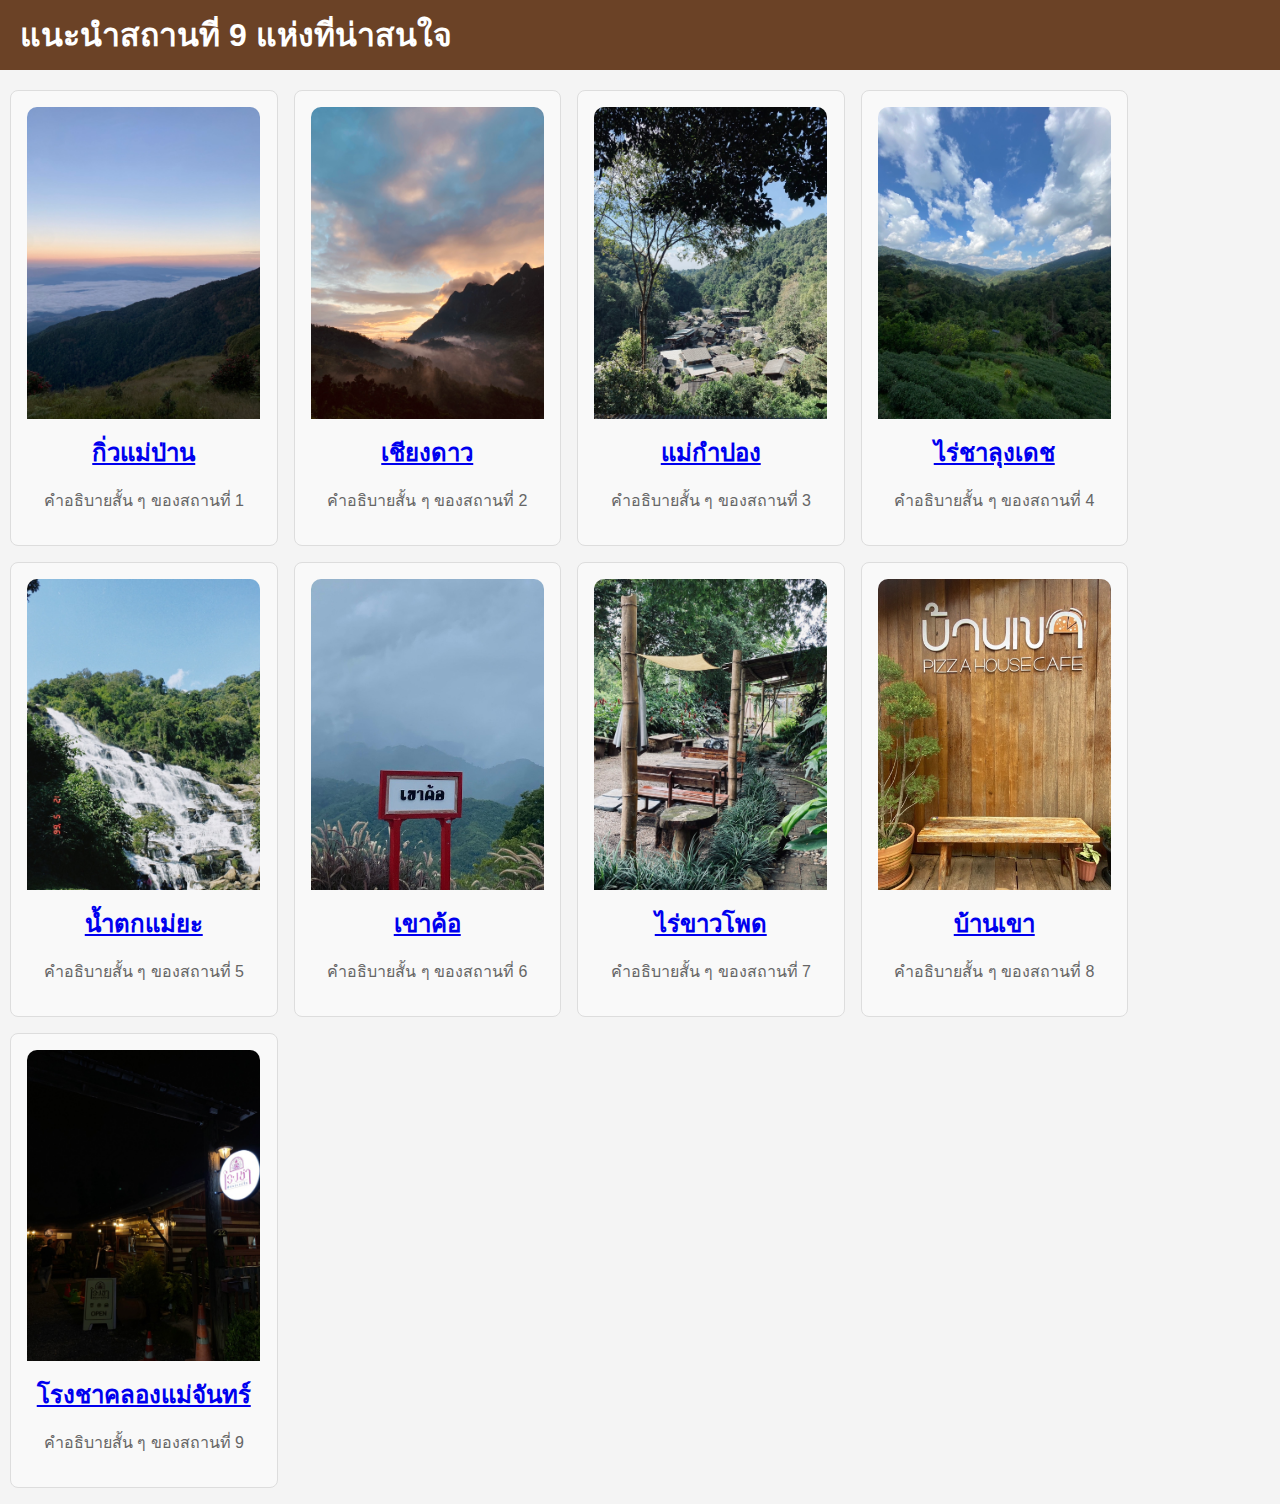
<file: index.html>
<!DOCTYPE html>
<html lang="th">
<head>
    <meta charset="UTF-8">
    <meta name="viewport" content="width=device-width, initial-scale=1.0">
    <title>แนะนำสถานที่</title>
    <link rel="stylesheet" href="styles.css">
</head>
<body>
    <header>
        <h1>แนะนำสถานที่ 9 แห่งที่น่าสนใจ</h1>
    </header>
    <section class="places">
        <div class="place">
            <img src="กิ่วแม่ป่าน.jpg" alt="กิ่วแม่ป่าน">
            <h2><a href="กิ่วแม่ป่าน.html">กิ่วแม่ป่าน</a></h2>
            <p>คำอธิบายสั้น ๆ ของสถานที่ 1</p>
        </div>
        <div class="place">
            <img src="เชียงดาว.jpg" alt="เชียงดาว">
            <h2><a href="เชียงดาว.html">เชียงดาว</a></h2>
            <p>คำอธิบายสั้น ๆ ของสถานที่ 2</p>
        </div>
        <div class="place">
            <img src="แม่กำปอง.jpg" alt="แม่กำปอง">
            <h2><a href="แม่กำปอง.html">แม่กำปอง</a></h2>
            <p>คำอธิบายสั้น ๆ ของสถานที่ 3</p>
        </div>
        <div class="place">
            <img src="ไร่ชาลุงเดช.jpg" alt="ไร่ชาลุงเดช">
            <h2><a href="ไร่ชาลุงเดช.html">ไร่ชาลุงเดช</a></h2>
            <p>คำอธิบายสั้น ๆ ของสถานที่ 4</p>
        </div>
        <div class="place">
            <img src="น้ำตกแม่ยะ.jpg" alt="น้ำตกแม่ยะ">
            <h2><a href="น้ำตกแม่ยะ.html">น้ำตกแม่ยะ</a></h2>
            <p>คำอธิบายสั้น ๆ ของสถานที่ 5</p>
        </div>
        <div class="place">
            <img src="เขาค้อ.jpg" alt="เขาค้อ">
            <h2><a href="เขาค้อ.html">เขาค้อ</a></h2>
            <p>คำอธิบายสั้น ๆ ของสถานที่ 6</p>
        </div>
        <div class="place">
            <img src="ไร่ขาวโพด.jpg" alt="ไร่ขาวโพด">
            <h2><a href="ไร่ข้าวโพด.html">ไร่ขาวโพด</a></h2>
            <p>คำอธิบายสั้น ๆ ของสถานที่ 7</p>
        </div>
        <div class="place">
            <img src="บ้านเขา.jpg" alt="บ้านเขาคาเฟ่">
            <h2><a href="บ้านเขา.html">บ้านเขา</a></h2>
            <p>คำอธิบายสั้น ๆ ของสถานที่ 8</p>
        </div>
        <div class="place">
            <img src="โรงชาคลองแม่จันทร์.jpg" alt="โรงชาคลองแม่จันทร์">
            <h2><a href="โรงชา.html">โรงชาคลองแม่จันทร์</a></h2>
            <p>คำอธิบายสั้น ๆ ของสถานที่ 9</p>
        </div>
    </section>
</body>
</html>
</file>
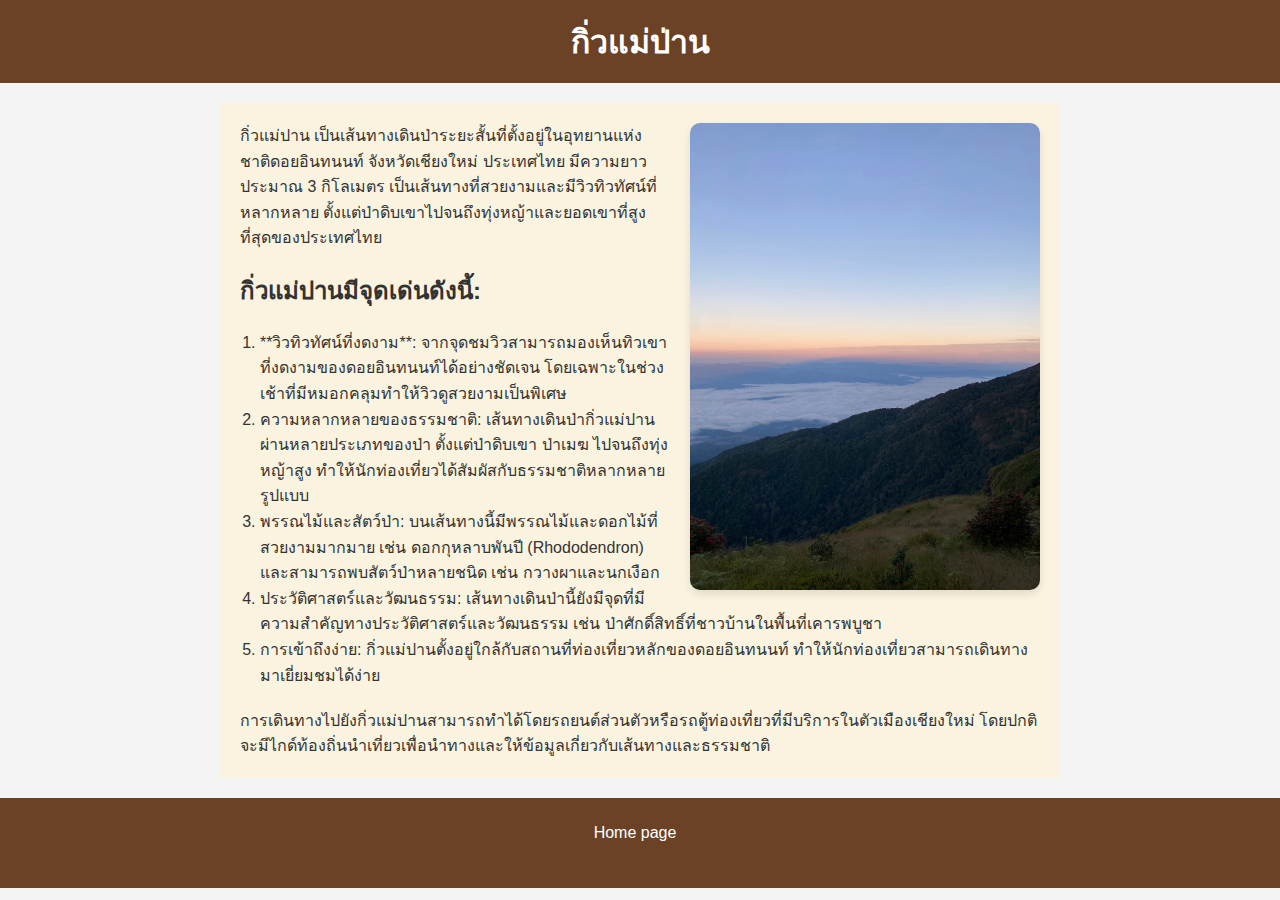
<file: กิ่วแม่ป่าน.html>
<!DOCTYPE html>
<html lang="en">
<head>
    <meta charset="UTF-8">
    <meta name="viewport" content="width=device-width, initial-scale=1.0">
    <title>สถานที่ท่องเที่ยว - สถานที่ท่องเที่ยวใกล้บ้าน</title>
    <style>
        body {
             font-family: 'Arial', sans-serif;
             margin: 0;
             padding: 0;
             background-color: #f4f4f4;
             color: #333;
         }
 
         header {
             background-color: #6B4226; /* สีน้ำตาลเข้ม */
             color: white;
             padding: 1em 0;
             text-align: center;
             margin-bottom: 20px;
         }
 
         header h1 {
             margin: 0;
             font-size: 2em;
         }
 
         .main-content {
             padding: 20px;
             background-color: #FAF3E0; /* สีครีม */
             margin: 0 auto;
             max-width: 800px;
             overflow: hidden; /* ป้องกันการล้นของ float */
         }
 
         .main-content .feature-image {
             float: right;
             margin-left: 20px;
             width: 350px;
             border-radius: 10px;
             box-shadow: 0 4px 8px rgba(0, 0, 0, 0.1);
         }
 
         .main-content p, .main-content ol {
             margin: 0 0 20px;
             line-height: 1.6;
         }
 
         .main-content ol {
             padding-left: 20px;
         }
 
         footer {
             background-color: #6B4226; /* สีน้ำตาลเข้ม */
             color: white;
             text-align: center;
             padding: 10px 0;
             margin-top: 20px;
         }
 
         footer nav ul {
             list-style: none;
             padding: 0;
             margin: 0;
         }
 
         footer nav ul li {
             display: inline;
             margin-right: 10px;
         }
 
         footer nav ul li a {
             color: white;
             text-decoration: none;
         }
 
         footer nav ul li a:hover {
             text-decoration: underline;
         }
     </style>
</head>
<body>
    <header>
        <h1>กิ่วแม่ป่าน</h1>
    </header>

    <section class="main-content">
        <img src="กิ่วแม่ป่าน.jpg" width="350" alt="ภาพสถานที่ท่องเที่ยว" class="feature-image">
        <p>กิ่วแม่ปาน เป็นเส้นทางเดินป่าระยะสั้นที่ตั้งอยู่ในอุทยานแห่งชาติดอยอินทนนท์ จังหวัดเชียงใหม่ ประเทศไทย มีความยาวประมาณ 3 กิโลเมตร เป็นเส้นทางที่สวยงามและมีวิวทิวทัศน์ที่หลากหลาย ตั้งแต่ป่าดิบเขาไปจนถึงทุ่งหญ้าและยอดเขาที่สูงที่สุดของประเทศไทย
        </p>
           <h2>กิ่วแม่ปานมีจุดเด่นดังนี้:</h2> 
        <ol>
            <li>**วิวทิวทัศน์ที่งดงาม**: จากจุดชมวิวสามารถมองเห็นทิวเขาที่งดงามของดอยอินทนนท์ได้อย่างชัดเจน โดยเฉพาะในช่วงเช้าที่มีหมอกคลุมทำให้วิวดูสวยงามเป็นพิเศษ</li>
            <li>ความหลากหลายของธรรมชาติ: เส้นทางเดินป่ากิ่วแม่ปานผ่านหลายประเภทของป่า ตั้งแต่ป่าดิบเขา ป่าเมฆ ไปจนถึงทุ่งหญ้าสูง ทำให้นักท่องเที่ยวได้สัมผัสกับธรรมชาติหลากหลายรูปแบบ</li>
            <li>พรรณไม้และสัตว์ป่า: บนเส้นทางนี้มีพรรณไม้และดอกไม้ที่สวยงามมากมาย เช่น ดอกกุหลาบพันปี (Rhododendron) และสามารถพบสัตว์ป่าหลายชนิด เช่น กวางผาและนกเงือก</li>
            <li>ประวัติศาสตร์และวัฒนธรรม: เส้นทางเดินป่านี้ยังมีจุดที่มีความสำคัญทางประวัติศาสตร์และวัฒนธรรม เช่น ป่าศักดิ์สิทธิ์ที่ชาวบ้านในพื้นที่เคารพบูชา</li>
            <li>การเข้าถึงง่าย: กิ่วแม่ปานตั้งอยู่ใกล้กับสถานที่ท่องเที่ยวหลักของดอยอินทนนท์ ทำให้นักท่องเที่ยวสามารถเดินทางมาเยี่ยมชมได้ง่าย</li>
        </ol>     
            การเดินทางไปยังกิ่วแม่ปานสามารถทำได้โดยรถยนต์ส่วนตัวหรือรถตู้ท่องเที่ยวที่มีบริการในตัวเมืองเชียงใหม่ โดยปกติจะมีไกด์ท้องถิ่นนำเที่ยวเพื่อนำทางและให้ข้อมูลเกี่ยวกับเส้นทางและธรรมชาติ
    </section>
    <footer>
    <header>
        <nav>
            <ul>
                <li><a href="index.html">Home page</a></li>
            </ul>
        </nav>
    </header>
</footer>
</body>
</html>
</file>
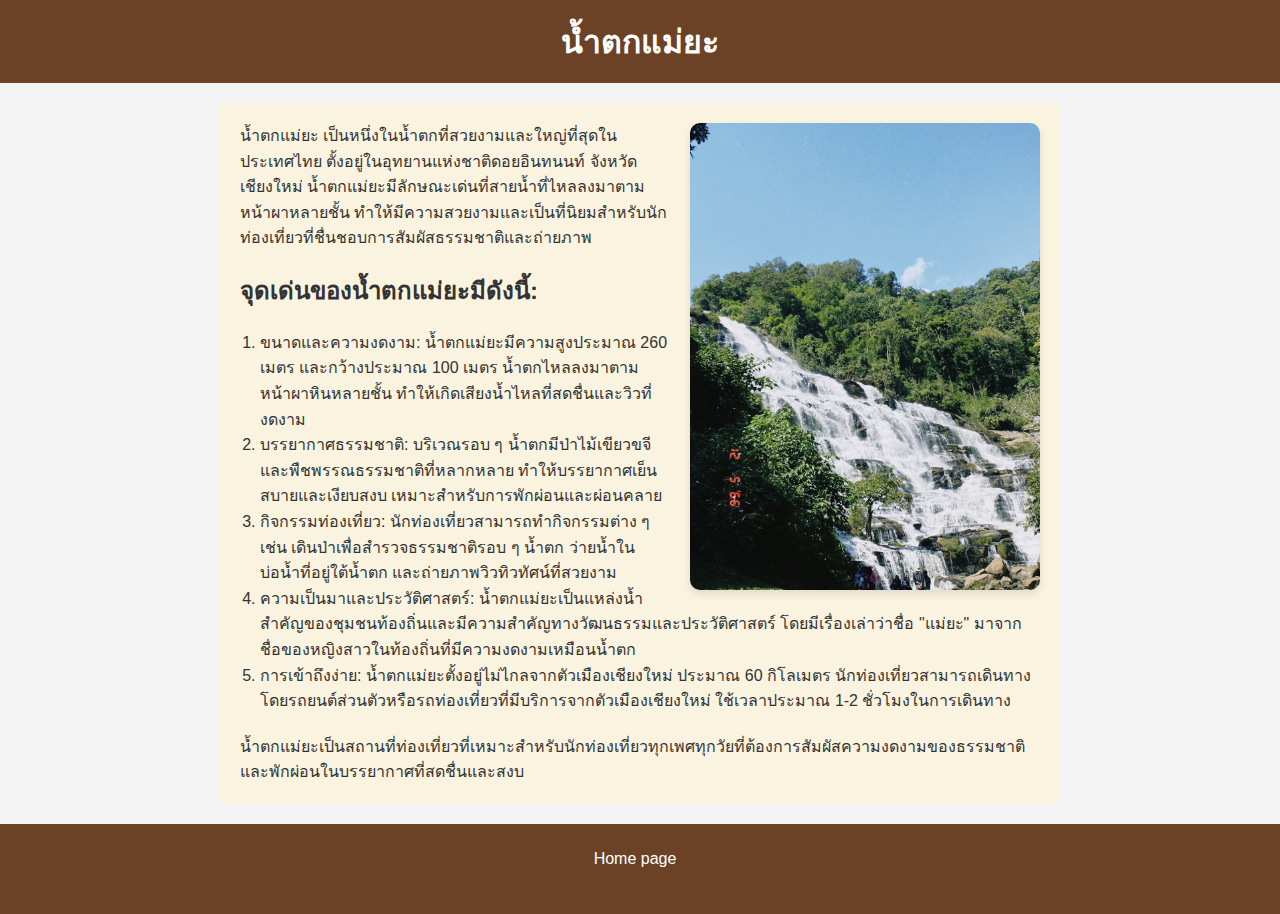
<file: น้ำตกแม่ยะ.html>
<!DOCTYPE html>
<html lang="en">
<head>
    <meta charset="UTF-8">
    <meta name="viewport" content="width=device-width, initial-scale=1.0">
    <title>สถานที่ท่องเที่ยว - สถานที่ท่องเที่ยวใกล้บ้าน</title>
    <style>
        body {
             font-family: 'Arial', sans-serif;
             margin: 0;
             padding: 0;
             background-color: #f4f4f4;
             color: #333;
         }
 
         header {
             background-color: #6B4226; /* สีน้ำตาลเข้ม */
             color: white;
             padding: 1em 0;
             text-align: center;
             margin-bottom: 20px;
         }
 
         header h1 {
             margin: 0;
             font-size: 2em;
         }
 
         .main-content {
             padding: 20px;
             background-color: #FAF3E0; /* สีครีม */
             margin: 0 auto;
             max-width: 800px;
             overflow: hidden; /* ป้องกันการล้นของ float */
         }
 
         .main-content .feature-image {
             float: right;
             margin-left: 20px;
             width: 350px;
             border-radius: 10px;
             box-shadow: 0 4px 8px rgba(0, 0, 0, 0.1);
         }
 
         .main-content p, .main-content ol {
             margin: 0 0 20px;
             line-height: 1.6;
         }
 
         .main-content ol {
             padding-left: 20px;
         }
 
         footer {
             background-color: #6B4226; /* สีน้ำตาลเข้ม */
             color: white;
             text-align: center;
             padding: 10px 0;
             margin-top: 20px;
         }
 
         footer nav ul {
             list-style: none;
             padding: 0;
             margin: 0;
         }
 
         footer nav ul li {
             display: inline;
             margin-right: 10px;
         }
 
         footer nav ul li a {
             color: white;
             text-decoration: none;
         }
 
         footer nav ul li a:hover {
             text-decoration: underline;
         }
     </style>
</head>
<body>
    <header>
        <h1>น้ำตกแม่ยะ</h1>
    </header>

    <section class="main-content">
        <img src="น้ำตกแม่ยะ.jpg" width="350" alt="ภาพสถานที่ท่องเที่ยว" class="feature-image">
        <p>น้ำตกแม่ยะ เป็นหนึ่งในน้ำตกที่สวยงามและใหญ่ที่สุดในประเทศไทย ตั้งอยู่ในอุทยานแห่งชาติดอยอินทนนท์ จังหวัดเชียงใหม่ น้ำตกแม่ยะมีลักษณะเด่นที่สายน้ำที่ไหลลงมาตามหน้าผาหลายชั้น ทำให้มีความสวยงามและเป็นที่นิยมสำหรับนักท่องเที่ยวที่ชื่นชอบการสัมผัสธรรมชาติและถ่ายภาพ</p>

        <h2>จุดเด่นของน้ำตกแม่ยะมีดังนี้:</h2>
            <ol>
                <li>ขนาดและความงดงาม: น้ำตกแม่ยะมีความสูงประมาณ 260 เมตร และกว้างประมาณ 100 เมตร น้ำตกไหลลงมาตามหน้าผาหินหลายชั้น ทำให้เกิดเสียงน้ำไหลที่สดชื่นและวิวที่งดงาม</li>
                <li>บรรยากาศธรรมชาติ: บริเวณรอบ ๆ น้ำตกมีป่าไม้เขียวขจีและพืชพรรณธรรมชาติที่หลากหลาย ทำให้บรรยากาศเย็นสบายและเงียบสงบ เหมาะสำหรับการพักผ่อนและผ่อนคลาย</li>
                <li>กิจกรรมท่องเที่ยว: นักท่องเที่ยวสามารถทำกิจกรรมต่าง ๆ เช่น เดินป่าเพื่อสำรวจธรรมชาติรอบ ๆ น้ำตก ว่ายน้ำในบ่อน้ำที่อยู่ใต้น้ำตก และถ่ายภาพวิวทิวทัศน์ที่สวยงาม</li>
                <li>ความเป็นมาและประวัติศาสตร์: น้ำตกแม่ยะเป็นแหล่งน้ำสำคัญของชุมชนท้องถิ่นและมีความสำคัญทางวัฒนธรรมและประวัติศาสตร์ โดยมีเรื่องเล่าว่าชื่อ "แม่ยะ" มาจากชื่อของหญิงสาวในท้องถิ่นที่มีความงดงามเหมือนน้ำตก</li>
                <li>การเข้าถึงง่าย: น้ำตกแม่ยะตั้งอยู่ไม่ไกลจากตัวเมืองเชียงใหม่ ประมาณ 60 กิโลเมตร นักท่องเที่ยวสามารถเดินทางโดยรถยนต์ส่วนตัวหรือรถท่องเที่ยวที่มีบริการจากตัวเมืองเชียงใหม่ ใช้เวลาประมาณ 1-2 ชั่วโมงในการเดินทาง</li>
            </ol>
            น้ำตกแม่ยะเป็นสถานที่ท่องเที่ยวที่เหมาะสำหรับนักท่องเที่ยวทุกเพศทุกวัยที่ต้องการสัมผัสความงดงามของธรรมชาติและพักผ่อนในบรรยากาศที่สดชื่นและสงบ
    </section>
    <footer>
    <header>
        <nav>
            <ul>
                <li><a href="index.html">Home page</a></li>
            </ul>
        </nav>
    </header>
</footer>
</body>
</html>
</file>
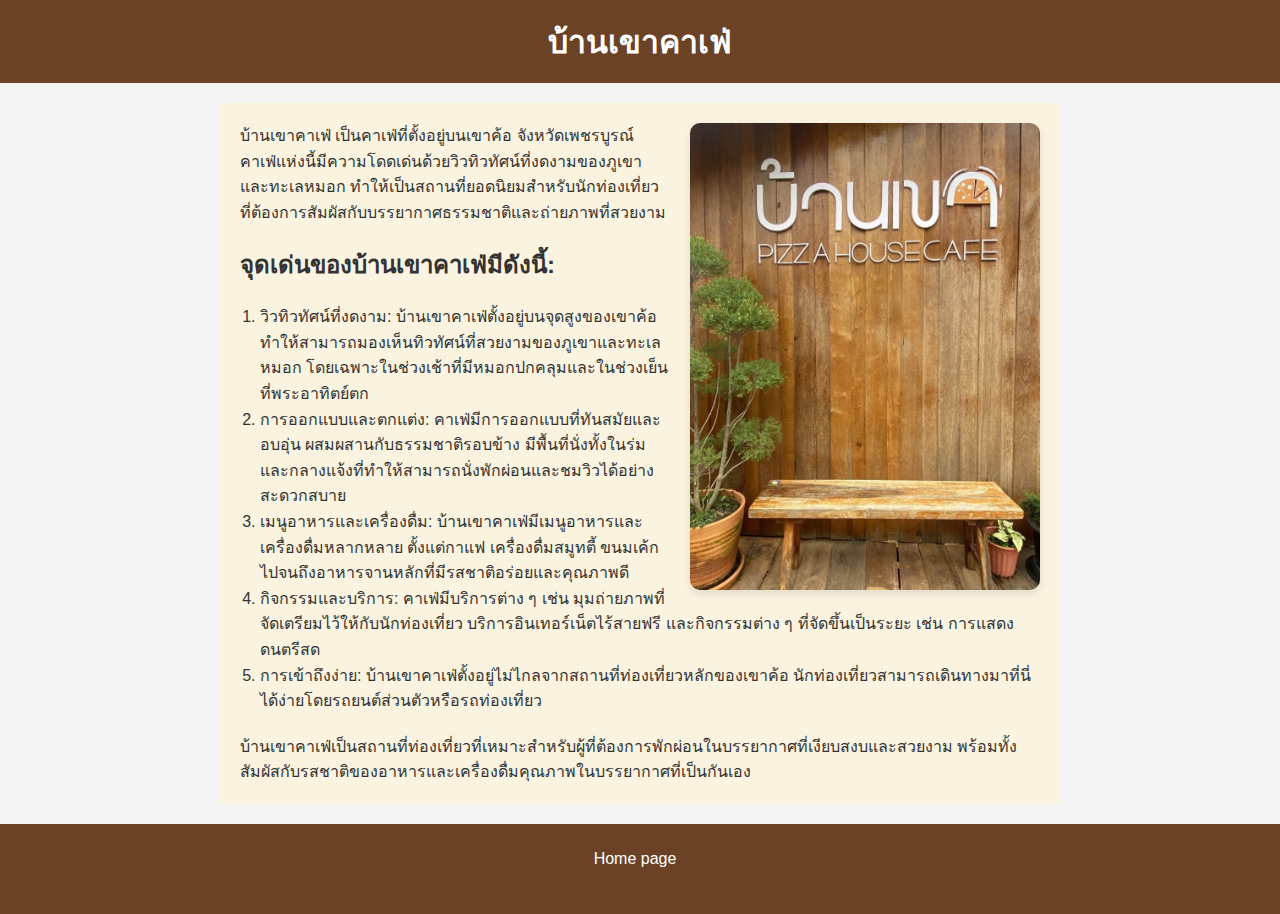
<file: บ้านเขา.html>
<!DOCTYPE html>
<html lang="en">
<head>
    <meta charset="UTF-8">
    <meta name="viewport" content="width=device-width, initial-scale=1.0">
    <title>สถานที่ท่องเที่ยว - สถานที่ท่องเที่ยวใกล้บ้าน</title>
    <style>
        body {
             font-family: 'Arial', sans-serif;
             margin: 0;
             padding: 0;
             background-color: #f4f4f4;
             color: #333;
         }
 
         header {
             background-color: #6B4226; /* สีน้ำตาลเข้ม */
             color: white;
             padding: 1em 0;
             text-align: center;
             margin-bottom: 20px;
         }
 
         header h1 {
             margin: 0;
             font-size: 2em;
         }
 
         .main-content {
             padding: 20px;
             background-color: #FAF3E0; /* สีครีม */
             margin: 0 auto;
             max-width: 800px;
             overflow: hidden; /* ป้องกันการล้นของ float */
         }
 
         .main-content .feature-image {
             float: right;
             margin-left: 20px;
             width: 350px;
             border-radius: 10px;
             box-shadow: 0 4px 8px rgba(0, 0, 0, 0.1);
         }
 
         .main-content p, .main-content ol {
             margin: 0 0 20px;
             line-height: 1.6;
         }
 
         .main-content ol {
             padding-left: 20px;
         }
 
         footer {
             background-color: #6B4226; /* สีน้ำตาลเข้ม */
             color: white;
             text-align: center;
             padding: 10px 0;
             margin-top: 20px;
         }
 
         footer nav ul {
             list-style: none;
             padding: 0;
             margin: 0;
         }
 
         footer nav ul li {
             display: inline;
             margin-right: 10px;
         }
 
         footer nav ul li a {
             color: white;
             text-decoration: none;
         }
 
         footer nav ul li a:hover {
             text-decoration: underline;
         }
     </style>
</head>
<body>
    <header>
        <h1>บ้านเขาคาเฟ่</h1>
    </header>

    <section class="main-content">
        <img src="บ้านเขา.jpg" width="350" alt="ภาพสถานที่ท่องเที่ยว" class="feature-image">
        <p>บ้านเขาคาเฟ่ เป็นคาเฟ่ที่ตั้งอยู่บนเขาค้อ จังหวัดเพชรบูรณ์ คาเฟ่แห่งนี้มีความโดดเด่นด้วยวิวทิวทัศน์ที่งดงามของภูเขาและทะเลหมอก ทำให้เป็นสถานที่ยอดนิยมสำหรับนักท่องเที่ยวที่ต้องการสัมผัสกับบรรยากาศธรรมชาติและถ่ายภาพที่สวยงาม</p>

        <h2>จุดเด่นของบ้านเขาคาเฟ่มีดังนี้:</h2>
            <ol>
                <li>วิวทิวทัศน์ที่งดงาม: บ้านเขาคาเฟ่ตั้งอยู่บนจุดสูงของเขาค้อ ทำให้สามารถมองเห็นทิวทัศน์ที่สวยงามของภูเขาและทะเลหมอก โดยเฉพาะในช่วงเช้าที่มีหมอกปกคลุมและในช่วงเย็นที่พระอาทิตย์ตก</li>
                <li>การออกแบบและตกแต่ง: คาเฟ่มีการออกแบบที่ทันสมัยและอบอุ่น ผสมผสานกับธรรมชาติรอบข้าง มีพื้นที่นั่งทั้งในร่มและกลางแจ้งที่ทำให้สามารถนั่งพักผ่อนและชมวิวได้อย่างสะดวกสบาย</li>
                <li>เมนูอาหารและเครื่องดื่ม: บ้านเขาคาเฟ่มีเมนูอาหารและเครื่องดื่มหลากหลาย ตั้งแต่กาแฟ เครื่องดื่มสมูทตี้ ขนมเค้ก ไปจนถึงอาหารจานหลักที่มีรสชาติอร่อยและคุณภาพดี</li>
                <li>กิจกรรมและบริการ: คาเฟ่มีบริการต่าง ๆ เช่น มุมถ่ายภาพที่จัดเตรียมไว้ให้กับนักท่องเที่ยว บริการอินเทอร์เน็ตไร้สายฟรี และกิจกรรมต่าง ๆ ที่จัดขึ้นเป็นระยะ เช่น การแสดงดนตรีสด</li>
                <li>การเข้าถึงง่าย: บ้านเขาคาเฟ่ตั้งอยู่ไม่ไกลจากสถานที่ท่องเที่ยวหลักของเขาค้อ นักท่องเที่ยวสามารถเดินทางมาที่นี่ได้ง่ายโดยรถยนต์ส่วนตัวหรือรถท่องเที่ยว</li>
            </ol>
            บ้านเขาคาเฟ่เป็นสถานที่ท่องเที่ยวที่เหมาะสำหรับผู้ที่ต้องการพักผ่อนในบรรยากาศที่เงียบสงบและสวยงาม พร้อมทั้งสัมผัสกับรสชาติของอาหารและเครื่องดื่มคุณภาพในบรรยากาศที่เป็นกันเอง
    </section>
    <footer>
    <header>
        <nav>
            <ul>
                <li><a href="index.html">Home page</a></li>
            </ul>
        </nav>
    </header>
</footer>
</body>
</html>
</file>
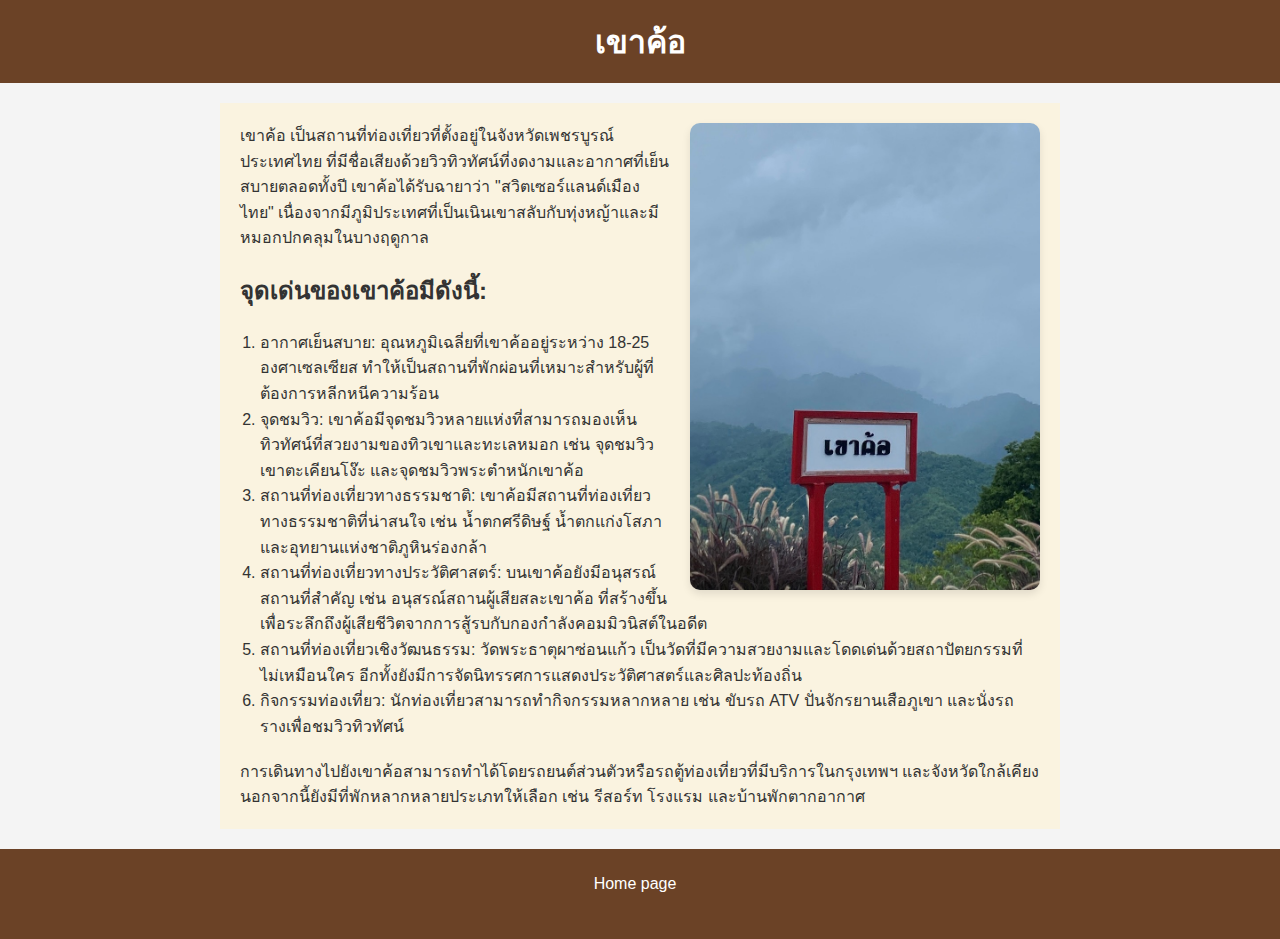
<file: เขาค้อ.html>
<!DOCTYPE html>
<html lang="en">
<head>
    <meta charset="UTF-8">
    <meta name="viewport" content="width=device-width, initial-scale=1.0">
    <title>สถานที่ท่องเที่ยว - สถานที่ท่องเที่ยวใกล้บ้าน</title>
    <style>
        body {
             font-family: 'Arial', sans-serif;
             margin: 0;
             padding: 0;
             background-color: #f4f4f4;
             color: #333;
         }
 
         header {
             background-color: #6B4226; /* สีน้ำตาลเข้ม */
             color: white;
             padding: 1em 0;
             text-align: center;
             margin-bottom: 20px;
         }
 
         header h1 {
             margin: 0;
             font-size: 2em;
         }
 
         .main-content {
             padding: 20px;
             background-color: #FAF3E0; /* สีครีม */
             margin: 0 auto;
             max-width: 800px;
             overflow: hidden; /* ป้องกันการล้นของ float */
         }
 
         .main-content .feature-image {
             float: right;
             margin-left: 20px;
             width: 350px;
             border-radius: 10px;
             box-shadow: 0 4px 8px rgba(0, 0, 0, 0.1);
         }
 
         .main-content p, .main-content ol {
             margin: 0 0 20px;
             line-height: 1.6;
         }
 
         .main-content ol {
             padding-left: 20px;
         }
 
         footer {
             background-color: #6B4226; /* สีน้ำตาลเข้ม */
             color: white;
             text-align: center;
             padding: 10px 0;
             margin-top: 20px;
         }
 
         footer nav ul {
             list-style: none;
             padding: 0;
             margin: 0;
         }
 
         footer nav ul li {
             display: inline;
             margin-right: 10px;
         }
 
         footer nav ul li a {
             color: white;
             text-decoration: none;
         }
 
         footer nav ul li a:hover {
             text-decoration: underline;
         }
     </style>
</head>
<body>
    <header>
        <h1>เขาค้อ</h1>
    </header>

    <section class="main-content">
        <img src="เขาค้อ.jpg" width="350" alt="ภาพสถานที่ท่องเที่ยว" class="feature-image">
        <p>เขาค้อ เป็นสถานที่ท่องเที่ยวที่ตั้งอยู่ในจังหวัดเพชรบูรณ์ ประเทศไทย ที่มีชื่อเสียงด้วยวิวทิวทัศน์ที่งดงามและอากาศที่เย็นสบายตลอดทั้งปี เขาค้อได้รับฉายาว่า "สวิตเซอร์แลนด์เมืองไทย" เนื่องจากมีภูมิประเทศที่เป็นเนินเขาสลับกับทุ่งหญ้าและมีหมอกปกคลุมในบางฤดูกาล
        </p>

       <h2>จุดเด่นของเขาค้อมีดังนี้:</h2>
            <ol>
                <li>อากาศเย็นสบาย: อุณหภูมิเฉลี่ยที่เขาค้ออยู่ระหว่าง 18-25 องศาเซลเซียส ทำให้เป็นสถานที่พักผ่อนที่เหมาะสำหรับผู้ที่ต้องการหลีกหนีความร้อน</li>
                <li>จุดชมวิว: เขาค้อมีจุดชมวิวหลายแห่งที่สามารถมองเห็นทิวทัศน์ที่สวยงามของทิวเขาและทะเลหมอก เช่น จุดชมวิวเขาตะเคียนโง๊ะ และจุดชมวิวพระตำหนักเขาค้อ</li>
                <li>สถานที่ท่องเที่ยวทางธรรมชาติ: เขาค้อมีสถานที่ท่องเที่ยวทางธรรมชาติที่น่าสนใจ เช่น น้ำตกศรีดิษฐ์ น้ำตกแก่งโสภา และอุทยานแห่งชาติภูหินร่องกล้า</li>
                <li>สถานที่ท่องเที่ยวทางประวัติศาสตร์: บนเขาค้อยังมีอนุสรณ์สถานที่สำคัญ เช่น อนุสรณ์สถานผู้เสียสละเขาค้อ ที่สร้างขึ้นเพื่อระลึกถึงผู้เสียชีวิตจากการสู้รบกับกองกำลังคอมมิวนิสต์ในอดีต</li>
                <li>สถานที่ท่องเที่ยวเชิงวัฒนธรรม: วัดพระธาตุผาซ่อนแก้ว เป็นวัดที่มีความสวยงามและโดดเด่นด้วยสถาปัตยกรรมที่ไม่เหมือนใคร อีกทั้งยังมีการจัดนิทรรศการแสดงประวัติศาสตร์และศิลปะท้องถิ่น</li>
                <li>กิจกรรมท่องเที่ยว: นักท่องเที่ยวสามารถทำกิจกรรมหลากหลาย เช่น ขับรถ ATV ปั่นจักรยานเสือภูเขา และนั่งรถรางเพื่อชมวิวทิวทัศน์</li>
            </ol>
            การเดินทางไปยังเขาค้อสามารถทำได้โดยรถยนต์ส่วนตัวหรือรถตู้ท่องเที่ยวที่มีบริการในกรุงเทพฯ และจังหวัดใกล้เคียง นอกจากนี้ยังมีที่พักหลากหลายประเภทให้เลือก เช่น รีสอร์ท โรงแรม และบ้านพักตากอากาศ
    </section>
    <footer>
    <header>
        <nav>
            <ul>
                <li><a href="index.html">Home page</a></li>
            </ul>
        </nav>
    </header>
</footer>
</body>
</html>
</file>
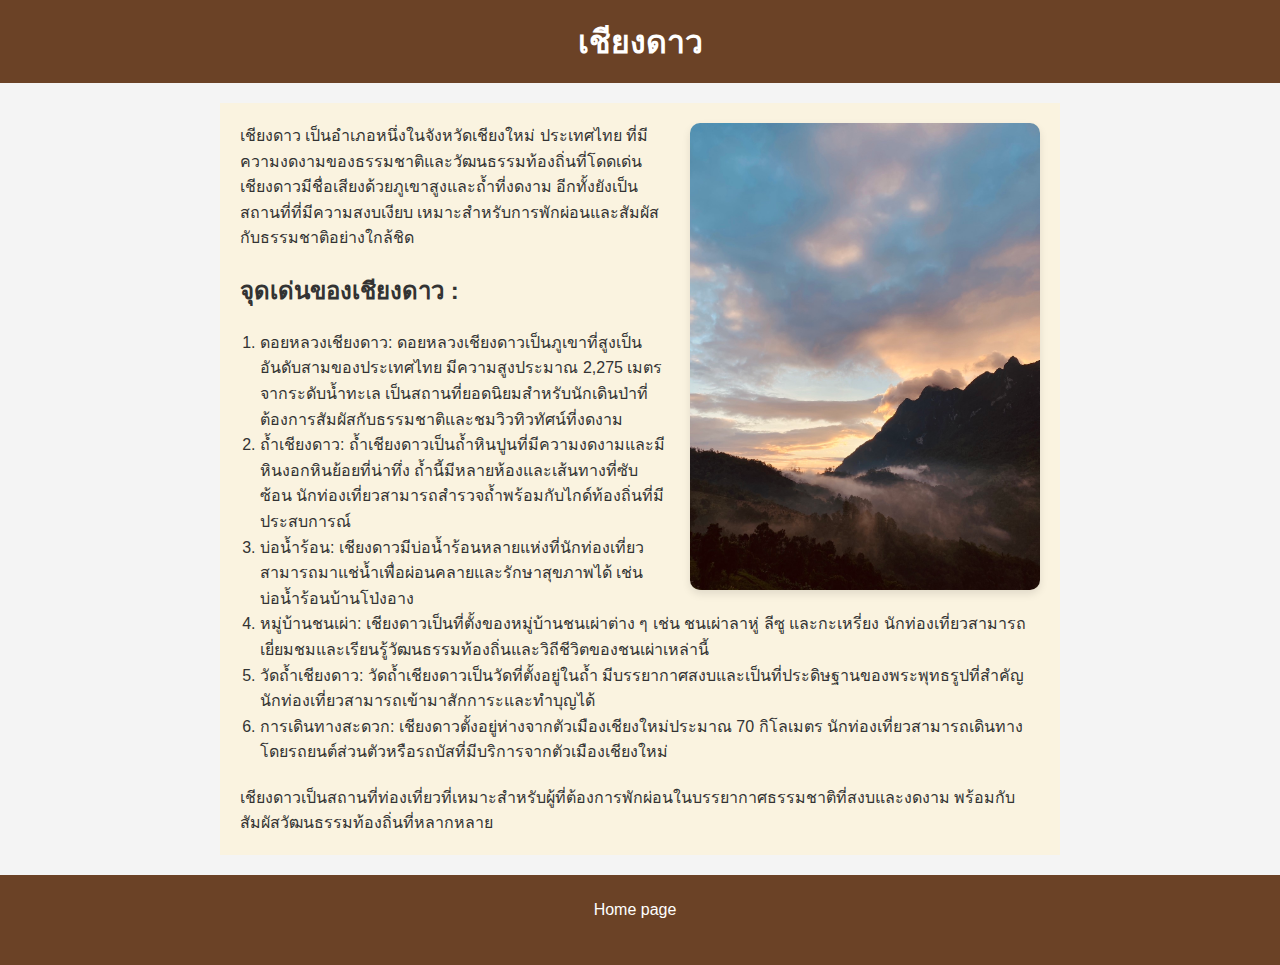
<file: เชียงดาว.html>
<!DOCTYPE html>
<html lang="en">
<head>
    <meta charset="UTF-8">
    <meta name="viewport" content="width=device-width, initial-scale=1.0">
    <title>สถานที่ท่องเที่ยว - สถานที่ท่องเที่ยวใกล้บ้าน</title>
    <style>
        body {
             font-family: 'Arial', sans-serif;
             margin: 0;
             padding: 0;
             background-color: #f4f4f4;
             color: #333;
         }
 
         header {
             background-color: #6B4226; /* สีน้ำตาลเข้ม */
             color: white;
             padding: 1em 0;
             text-align: center;
             margin-bottom: 20px;
         }
 
         header h1 {
             margin: 0;
             font-size: 2em;
         }
 
         .main-content {
             padding: 20px;
             background-color: #FAF3E0; /* สีครีม */
             margin: 0 auto;
             max-width: 800px;
             overflow: hidden; /* ป้องกันการล้นของ float */
         }
 
         .main-content .feature-image {
             float: right;
             margin-left: 20px;
             width: 350px;
             border-radius: 10px;
             box-shadow: 0 4px 8px rgba(0, 0, 0, 0.1);
         }
 
         .main-content p, .main-content ol {
             margin: 0 0 20px;
             line-height: 1.6;
         }
 
         .main-content ol {
             padding-left: 20px;
         }
 
         footer {
             background-color: #6B4226; /* สีน้ำตาลเข้ม */
             color: white;
             text-align: center;
             padding: 10px 0;
             margin-top: 20px;
         }
 
         footer nav ul {
             list-style: none;
             padding: 0;
             margin: 0;
         }
 
         footer nav ul li {
             display: inline;
             margin-right: 10px;
         }
 
         footer nav ul li a {
             color: white;
             text-decoration: none;
         }
 
         footer nav ul li a:hover {
             text-decoration: underline;
         }
     </style>
</head>
<body>
    <header>
        <h1>เชียงดาว</h1>
    </header>

    <section class="main-content">
        <img src="เชียงดาว.jpg" width="350" alt="ภาพสถานที่ท่องเที่ยว" class="feature-image">
        <p>เชียงดาว เป็นอำเภอหนึ่งในจังหวัดเชียงใหม่ ประเทศไทย ที่มีความงดงามของธรรมชาติและวัฒนธรรมท้องถิ่นที่โดดเด่น เชียงดาวมีชื่อเสียงด้วยภูเขาสูงและถ้ำที่งดงาม อีกทั้งยังเป็นสถานที่ที่มีความสงบเงียบ เหมาะสำหรับการพักผ่อนและสัมผัสกับธรรมชาติอย่างใกล้ชิด</p>

        <h2>จุดเด่นของเชียงดาว :</h2>
            <ol>
                <li>ดอยหลวงเชียงดาว: ดอยหลวงเชียงดาวเป็นภูเขาที่สูงเป็นอันดับสามของประเทศไทย มีความสูงประมาณ 2,275 เมตรจากระดับน้ำทะเล เป็นสถานที่ยอดนิยมสำหรับนักเดินป่าที่ต้องการสัมผัสกับธรรมชาติและชมวิวทิวทัศน์ที่งดงาม</li>
                <li>ถ้ำเชียงดาว: ถ้ำเชียงดาวเป็นถ้ำหินปูนที่มีความงดงามและมีหินงอกหินย้อยที่น่าทึ่ง ถ้ำนี้มีหลายห้องและเส้นทางที่ซับซ้อน นักท่องเที่ยวสามารถสำรวจถ้ำพร้อมกับไกด์ท้องถิ่นที่มีประสบการณ์</li>
                <li>บ่อน้ำร้อน: เชียงดาวมีบ่อน้ำร้อนหลายแห่งที่นักท่องเที่ยวสามารถมาแช่น้ำเพื่อผ่อนคลายและรักษาสุขภาพได้ เช่น บ่อน้ำร้อนบ้านโป่งอาง</li>
                <li>หมู่บ้านชนเผ่า: เชียงดาวเป็นที่ตั้งของหมู่บ้านชนเผ่าต่าง ๆ เช่น ชนเผ่าลาหู่ ลีซู และกะเหรี่ยง นักท่องเที่ยวสามารถเยี่ยมชมและเรียนรู้วัฒนธรรมท้องถิ่นและวิถีชีวิตของชนเผ่าเหล่านี้</li>
                <li>วัดถ้ำเชียงดาว: วัดถ้ำเชียงดาวเป็นวัดที่ตั้งอยู่ในถ้ำ มีบรรยากาศสงบและเป็นที่ประดิษฐานของพระพุทธรูปที่สำคัญ นักท่องเที่ยวสามารถเข้ามาสักการะและทำบุญได้</li>
                <li>การเดินทางสะดวก: เชียงดาวตั้งอยู่ห่างจากตัวเมืองเชียงใหม่ประมาณ 70 กิโลเมตร นักท่องเที่ยวสามารถเดินทางโดยรถยนต์ส่วนตัวหรือรถบัสที่มีบริการจากตัวเมืองเชียงใหม่</li>
            </ol>
            เชียงดาวเป็นสถานที่ท่องเที่ยวที่เหมาะสำหรับผู้ที่ต้องการพักผ่อนในบรรยากาศธรรมชาติที่สงบและงดงาม พร้อมกับสัมผัสวัฒนธรรมท้องถิ่นที่หลากหลาย
    </section>
    <footer>
    <header>
        <nav>
            <ul>
                <li><a href="index.html">Home page</a></li>
            </ul>
        </nav>
    </header>
</footer>
</body>
</html>
</file>
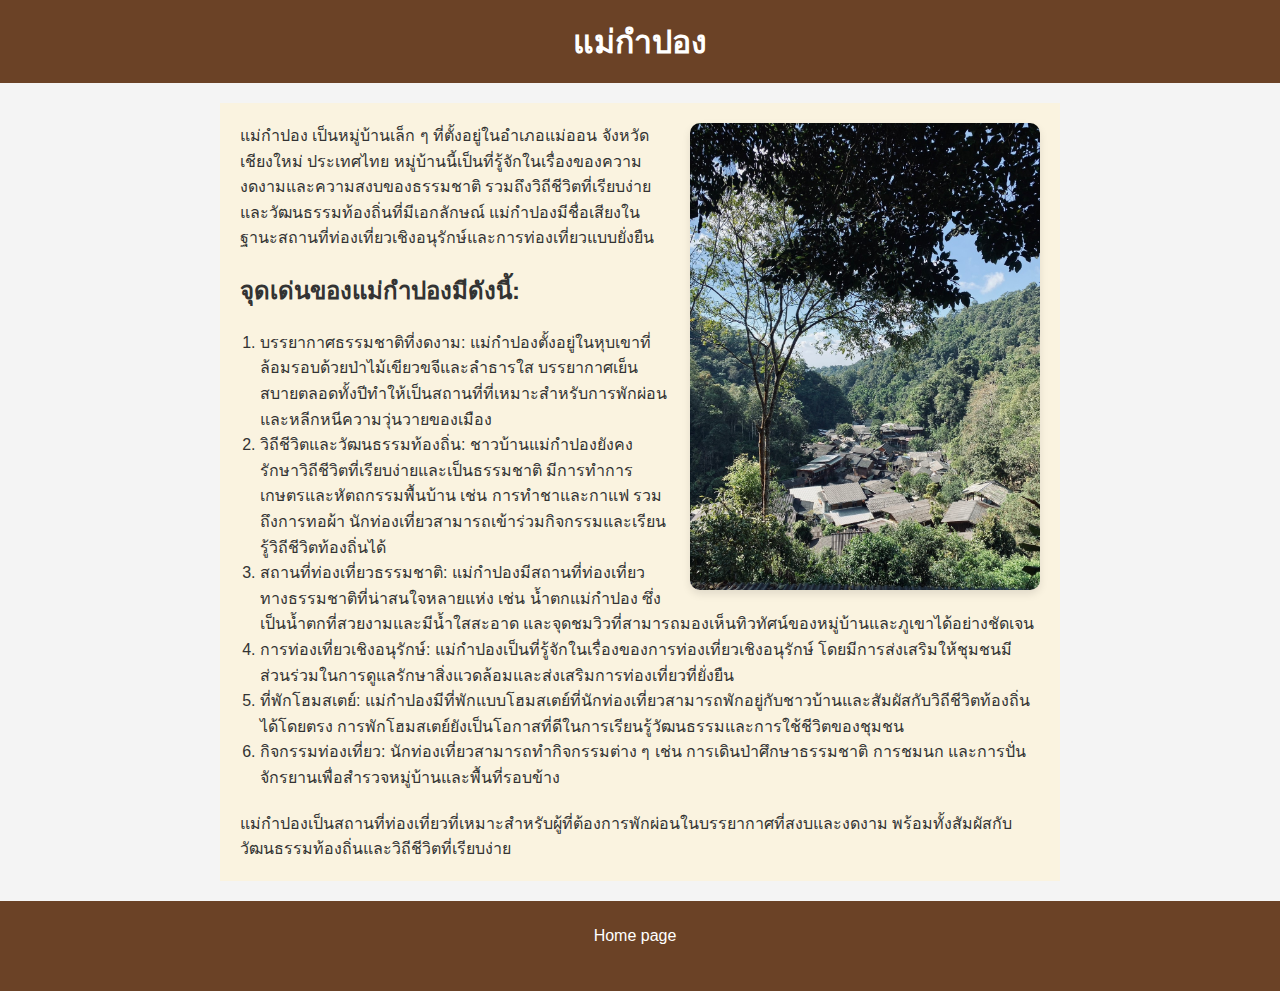
<file: แม่กำปอง.html>
<!DOCTYPE html>
<html lang="en">
<head>
    <meta charset="UTF-8">
    <meta name="viewport" content="width=device-width, initial-scale=1.0">
    <title>สถานที่ท่องเที่ยว - สถานที่ท่องเที่ยวใกล้บ้าน</title>
    <style>
        body {
             font-family: 'Arial', sans-serif;
             margin: 0;
             padding: 0;
             background-color: #f4f4f4;
             color: #333;
         }
 
         header {
             background-color: #6B4226; /* สีน้ำตาลเข้ม */
             color: white;
             padding: 1em 0;
             text-align: center;
             margin-bottom: 20px;
         }
 
         header h1 {
             margin: 0;
             font-size: 2em;
         }
 
         .main-content {
             padding: 20px;
             background-color: #FAF3E0; /* สีครีม */
             margin: 0 auto;
             max-width: 800px;
             overflow: hidden; /* ป้องกันการล้นของ float */
         }
 
         .main-content .feature-image {
             float: right;
             margin-left: 20px;
             width: 350px;
             border-radius: 10px;
             box-shadow: 0 4px 8px rgba(0, 0, 0, 0.1);
         }
 
         .main-content p, .main-content ol {
             margin: 0 0 20px;
             line-height: 1.6;
         }
 
         .main-content ol {
             padding-left: 20px;
         }
 
         footer {
             background-color: #6B4226; /* สีน้ำตาลเข้ม */
             color: white;
             text-align: center;
             padding: 10px 0;
             margin-top: 20px;
         }
 
         footer nav ul {
             list-style: none;
             padding: 0;
             margin: 0;
         }
 
         footer nav ul li {
             display: inline;
             margin-right: 10px;
         }
 
         footer nav ul li a {
             color: white;
             text-decoration: none;
         }
 
         footer nav ul li a:hover {
             text-decoration: underline;
         }
     </style>
</head>
<body>
    <header>
        <h1>แม่กำปอง</h1>
    </header>

    <section class="main-content">
        <img src="แม่กำปอง.jpg" width="350" alt="ภาพสถานที่ท่องเที่ยว" class="feature-image">
        <p>แม่กำปอง เป็นหมู่บ้านเล็ก ๆ ที่ตั้งอยู่ในอำเภอแม่ออน จังหวัดเชียงใหม่ ประเทศไทย หมู่บ้านนี้เป็นที่รู้จักในเรื่องของความงดงามและความสงบของธรรมชาติ รวมถึงวิถีชีวิตที่เรียบง่ายและวัฒนธรรมท้องถิ่นที่มีเอกลักษณ์ แม่กำปองมีชื่อเสียงในฐานะสถานที่ท่องเที่ยวเชิงอนุรักษ์และการท่องเที่ยวแบบยั่งยืน</p>

        <h2>จุดเด่นของแม่กำปองมีดังนี้:</h2>
            <ol>
                <li>บรรยากาศธรรมชาติที่งดงาม: แม่กำปองตั้งอยู่ในหุบเขาที่ล้อมรอบด้วยป่าไม้เขียวขจีและลำธารใส บรรยากาศเย็นสบายตลอดทั้งปีทำให้เป็นสถานที่ที่เหมาะสำหรับการพักผ่อนและหลีกหนีความวุ่นวายของเมือง</li>
                <li>วิถีชีวิตและวัฒนธรรมท้องถิ่น: ชาวบ้านแม่กำปองยังคงรักษาวิถีชีวิตที่เรียบง่ายและเป็นธรรมชาติ มีการทำการเกษตรและหัตถกรรมพื้นบ้าน เช่น การทำชาและกาแฟ รวมถึงการทอผ้า นักท่องเที่ยวสามารถเข้าร่วมกิจกรรมและเรียนรู้วิถีชีวิตท้องถิ่นได้</li>
                <li>สถานที่ท่องเที่ยวธรรมชาติ: แม่กำปองมีสถานที่ท่องเที่ยวทางธรรมชาติที่น่าสนใจหลายแห่ง เช่น น้ำตกแม่กำปอง ซึ่งเป็นน้ำตกที่สวยงามและมีน้ำใสสะอาด และจุดชมวิวที่สามารถมองเห็นทิวทัศน์ของหมู่บ้านและภูเขาได้อย่างชัดเจน</li>
                <li>การท่องเที่ยวเชิงอนุรักษ์: แม่กำปองเป็นที่รู้จักในเรื่องของการท่องเที่ยวเชิงอนุรักษ์ โดยมีการส่งเสริมให้ชุมชนมีส่วนร่วมในการดูแลรักษาสิ่งแวดล้อมและส่งเสริมการท่องเที่ยวที่ยั่งยืน</li>
                <li>ที่พักโฮมสเตย์: แม่กำปองมีที่พักแบบโฮมสเตย์ที่นักท่องเที่ยวสามารถพักอยู่กับชาวบ้านและสัมผัสกับวิถีชีวิตท้องถิ่นได้โดยตรง การพักโฮมสเตย์ยังเป็นโอกาสที่ดีในการเรียนรู้วัฒนธรรมและการใช้ชีวิตของชุมชน</li>
                <li>กิจกรรมท่องเที่ยว: นักท่องเที่ยวสามารถทำกิจกรรมต่าง ๆ เช่น การเดินป่าศึกษาธรรมชาติ การชมนก และการปั่นจักรยานเพื่อสำรวจหมู่บ้านและพื้นที่รอบข้าง</li>
            </ol>
            แม่กำปองเป็นสถานที่ท่องเที่ยวที่เหมาะสำหรับผู้ที่ต้องการพักผ่อนในบรรยากาศที่สงบและงดงาม พร้อมทั้งสัมผัสกับวัฒนธรรมท้องถิ่นและวิถีชีวิตที่เรียบง่าย
    </section>
    <footer>
    <header>
        <nav>
            <ul>
                <li><a href="index.html">Home page</a></li>
            </ul>
        </nav>
    </header>
</footer>
</body>
</html>
</file>
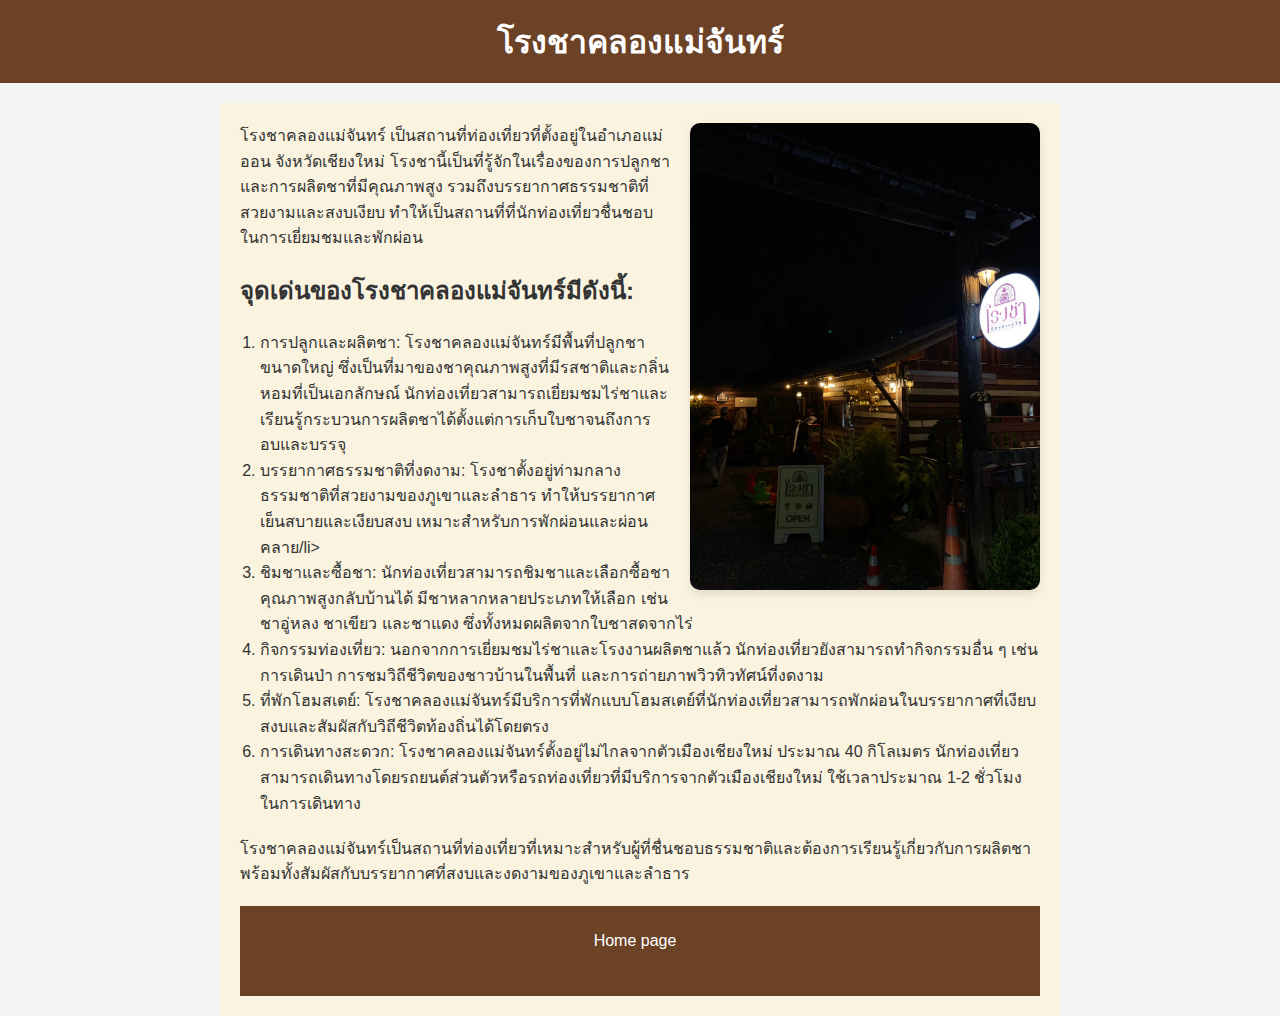
<file: โรงชา.html>
<!DOCTYPE html>
<html lang="en">
<head>
    <meta charset="UTF-8">
    <meta name="viewport" content="width=device-width, initial-scale=1.0">
    <title>สถานที่ท่องเที่ยว - สถานที่ท่องเที่ยวใกล้บ้าน</title>
    <style>
        body {
             font-family: 'Arial', sans-serif;
             margin: 0;
             padding: 0;
             background-color: #f4f4f4;
             color: #333;
         }
 
         header {
             background-color: #6B4226; /* สีน้ำตาลเข้ม */
             color: white;
             padding: 1em 0;
             text-align: center;
             margin-bottom: 20px;
         }
 
         header h1 {
             margin: 0;
             font-size: 2em;
         }
 
         .main-content {
             padding: 20px;
             background-color: #FAF3E0; /* สีครีม */
             margin: 0 auto;
             max-width: 800px;
             overflow: hidden; /* ป้องกันการล้นของ float */
         }
 
         .main-content .feature-image {
             float: right;
             margin-left: 20px;
             width: 350px;
             border-radius: 10px;
             box-shadow: 0 4px 8px rgba(0, 0, 0, 0.1);
         }
 
         .main-content p, .main-content ol {
             margin: 0 0 20px;
             line-height: 1.6;
         }
 
         .main-content ol {
             padding-left: 20px;
         }
 
         footer {
             background-color: #6B4226; /* สีน้ำตาลเข้ม */
             color: white;
             text-align: center;
             padding: 10px 0;
             margin-top: 20px;
         }
 
         footer nav ul {
             list-style: none;
             padding: 0;
             margin: 0;
         }
 
         footer nav ul li {
             display: inline;
             margin-right: 10px;
         }
 
         footer nav ul li a {
             color: white;
             text-decoration: none;
         }
 
         footer nav ul li a:hover {
             text-decoration: underline;
         }
     </style>
</head>
<body>
    <header>
        <h1>โรงชาคลองแม่จันทร์</h1>
    </header>

    <section class="main-content">
        <img src="โรงชาคลองแม่จันทร์.jpg" width="350" alt="ภาพสถานที่ท่องเที่ยว" class="feature-image">
        <p>โรงชาคลองแม่จันทร์ เป็นสถานที่ท่องเที่ยวที่ตั้งอยู่ในอำเภอแม่ออน จังหวัดเชียงใหม่ โรงชานี้เป็นที่รู้จักในเรื่องของการปลูกชาและการผลิตชาที่มีคุณภาพสูง รวมถึงบรรยากาศธรรมชาติที่สวยงามและสงบเงียบ ทำให้เป็นสถานที่ที่นักท่องเที่ยวชื่นชอบในการเยี่ยมชมและพักผ่อน</p>

        <h2>จุดเด่นของโรงชาคลองแม่จันทร์มีดังนี้:</h2>
            <ol>
                <li>การปลูกและผลิตชา: โรงชาคลองแม่จันทร์มีพื้นที่ปลูกชาขนาดใหญ่ ซึ่งเป็นที่มาของชาคุณภาพสูงที่มีรสชาติและกลิ่นหอมที่เป็นเอกลักษณ์ นักท่องเที่ยวสามารถเยี่ยมชมไร่ชาและเรียนรู้กระบวนการผลิตชาได้ตั้งแต่การเก็บใบชาจนถึงการอบและบรรจุ</li>
                <li>บรรยากาศธรรมชาติที่งดงาม: โรงชาตั้งอยู่ท่ามกลางธรรมชาติที่สวยงามของภูเขาและลำธาร ทำให้บรรยากาศเย็นสบายและเงียบสงบ เหมาะสำหรับการพักผ่อนและผ่อนคลาย/li>
                <li>ชิมชาและซื้อชา: นักท่องเที่ยวสามารถชิมชาและเลือกซื้อชาคุณภาพสูงกลับบ้านได้ มีชาหลากหลายประเภทให้เลือก เช่น ชาอู่หลง ชาเขียว และชาแดง ซึ่งทั้งหมดผลิตจากใบชาสดจากไร่</li>
                <li>กิจกรรมท่องเที่ยว: นอกจากการเยี่ยมชมไร่ชาและโรงงานผลิตชาแล้ว นักท่องเที่ยวยังสามารถทำกิจกรรมอื่น ๆ เช่น การเดินป่า การชมวิถีชีวิตของชาวบ้านในพื้นที่ และการถ่ายภาพวิวทิวทัศน์ที่งดงาม</li>
                <li>ที่พักโฮมสเตย์: โรงชาคลองแม่จันทร์มีบริการที่พักแบบโฮมสเตย์ที่นักท่องเที่ยวสามารถพักผ่อนในบรรยากาศที่เงียบสงบและสัมผัสกับวิถีชีวิตท้องถิ่นได้โดยตรง</li>
                <li>การเดินทางสะดวก: โรงชาคลองแม่จันทร์ตั้งอยู่ไม่ไกลจากตัวเมืองเชียงใหม่ ประมาณ 40 กิโลเมตร นักท่องเที่ยวสามารถเดินทางโดยรถยนต์ส่วนตัวหรือรถท่องเที่ยวที่มีบริการจากตัวเมืองเชียงใหม่ ใช้เวลาประมาณ 1-2 ชั่วโมงในการเดินทาง</li>
            </ol>
            โรงชาคลองแม่จันทร์เป็นสถานที่ท่องเที่ยวที่เหมาะสำหรับผู้ที่ชื่นชอบธรรมชาติและต้องการเรียนรู้เกี่ยวกับการผลิตชา พร้อมทั้งสัมผัสกับบรรยากาศที่สงบและงดงามของภูเขาและลำธาร
    <footer>
    <header>
        <nav>
            <ul>
                <li><a href="index.html">Home page</a></li>
            </ul>
        </nav>
    </header>
</footer>
</body>
</html>
</file>
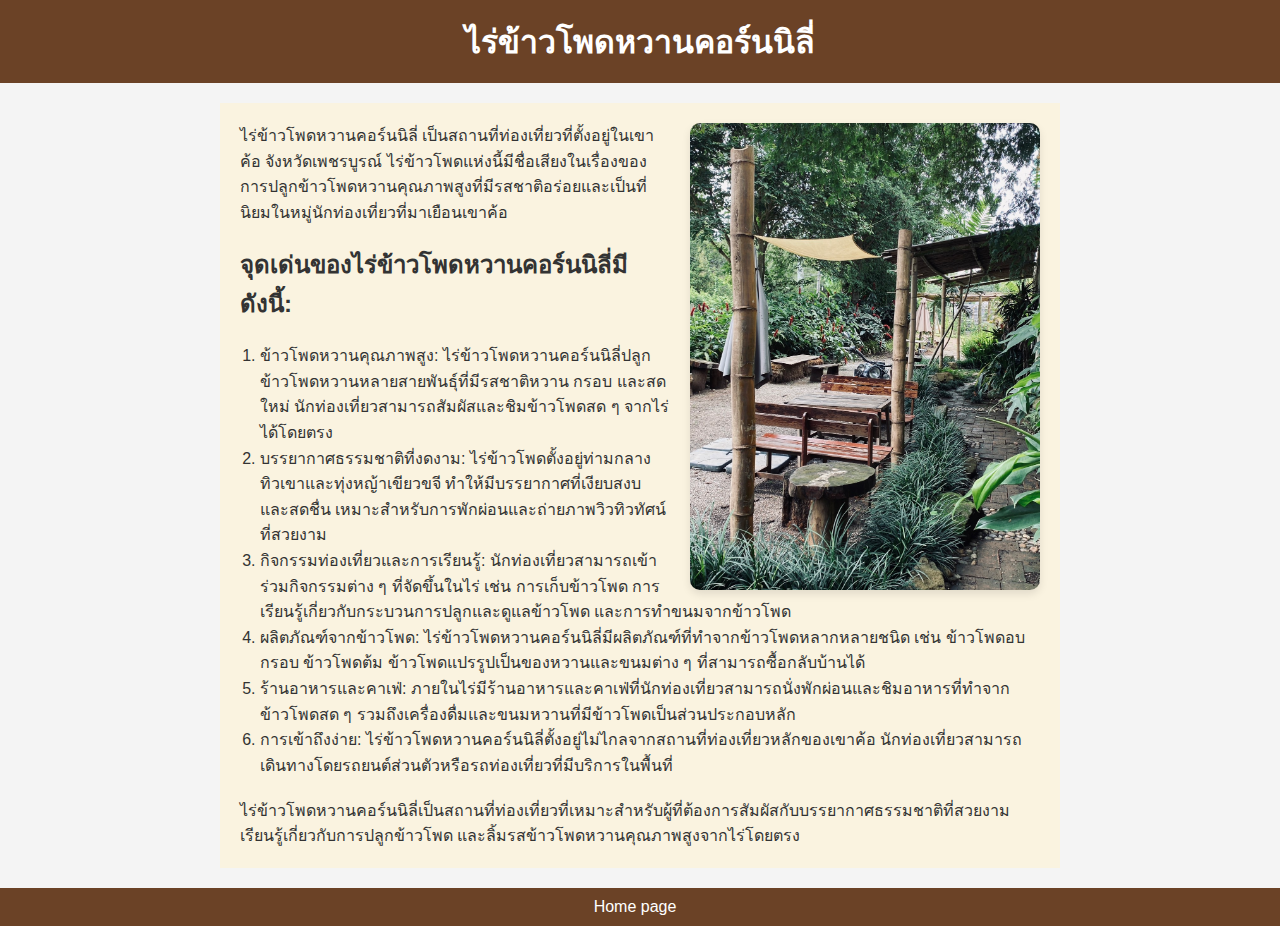
<file: ไร่ข้าวโพด.html>
<!DOCTYPE html>
<html lang="en">
<head>
    <meta charset="UTF-8">
    <meta name="viewport" content="width=device-width, initial-scale=1.0">
    <title>สถานที่ท่องเที่ยว - สถานที่ท่องเที่ยวใกล้บ้าน</title>
    <style>
        body {
            font-family: 'Arial', sans-serif;
            margin: 0;
            padding: 0;
            background-color: #f4f4f4;
            color: #333;
        }

        header {
            background-color: #6B4226; /* สีน้ำตาลเข้ม */
            color: white;
            padding: 1em 0;
            text-align: center;
            margin-bottom: 20px;
        }

        header h1 {
            margin: 0;
            font-size: 2em;
        }

        .main-content {
            padding: 20px;
            background-color: #FAF3E0; /* สีครีม */
            margin: 0 auto;
            max-width: 800px;
            overflow: hidden; /* ป้องกันการล้นของ float */
        }

        .main-content .feature-image {
            float: right;
            margin-left: 20px;
            width: 350px;
            border-radius: 10px;
            box-shadow: 0 4px 8px rgba(0, 0, 0, 0.1);
        }

        .main-content p, .main-content ol {
            margin: 0 0 20px;
            line-height: 1.6;
        }

        .main-content ol {
            padding-left: 20px;
        }

        footer {
            background-color: #6B4226; /* สีน้ำตาลเข้ม */
            color: white;
            text-align: center;
            padding: 10px 0;
            margin-top: 20px;
        }

        footer nav ul {
            list-style: none;
            padding: 0;
            margin: 0;
        }

        footer nav ul li {
            display: inline;
            margin-right: 10px;
        }

        footer nav ul li a {
            color: white;
            text-decoration: none;
        }

        footer nav ul li a:hover {
            text-decoration: underline;
        }
    </style>
</head>
<body>
    <header>
        <h1>ไร่ข้าวโพดหวานคอร์นนิลี่</h1>
    </header>

    <section class="main-content">
        <img src="ไร่ขาวโพด.jpg" width="350" alt="ภาพสถานที่ท่องเที่ยว" class="feature-image">
        <p>ไร่ข้าวโพดหวานคอร์นนิลี่ เป็นสถานที่ท่องเที่ยวที่ตั้งอยู่ในเขาค้อ จังหวัดเพชรบูรณ์ ไร่ข้าวโพดแห่งนี้มีชื่อเสียงในเรื่องของการปลูกข้าวโพดหวานคุณภาพสูงที่มีรสชาติอร่อยและเป็นที่นิยมในหมู่นักท่องเที่ยวที่มาเยือนเขาค้อ</p>

        <h2>จุดเด่นของไร่ข้าวโพดหวานคอร์นนิลี่มีดังนี้:</h2>
            <ol>
                <li>ข้าวโพดหวานคุณภาพสูง: ไร่ข้าวโพดหวานคอร์นนิลี่ปลูกข้าวโพดหวานหลายสายพันธุ์ที่มีรสชาติหวาน กรอบ และสดใหม่ นักท่องเที่ยวสามารถสัมผัสและชิมข้าวโพดสด ๆ จากไร่ได้โดยตรง</li>
                <li>บรรยากาศธรรมชาติที่งดงาม: ไร่ข้าวโพดตั้งอยู่ท่ามกลางทิวเขาและทุ่งหญ้าเขียวขจี ทำให้มีบรรยากาศที่เงียบสงบและสดชื่น เหมาะสำหรับการพักผ่อนและถ่ายภาพวิวทิวทัศน์ที่สวยงาม</li>
                <li>กิจกรรมท่องเที่ยวและการเรียนรู้: นักท่องเที่ยวสามารถเข้าร่วมกิจกรรมต่าง ๆ ที่จัดขึ้นในไร่ เช่น การเก็บข้าวโพด การเรียนรู้เกี่ยวกับกระบวนการปลูกและดูแลข้าวโพด และการทำขนมจากข้าวโพด</li>
                <li>ผลิตภัณฑ์จากข้าวโพด: ไร่ข้าวโพดหวานคอร์นนิลี่มีผลิตภัณฑ์ที่ทำจากข้าวโพดหลากหลายชนิด เช่น ข้าวโพดอบกรอบ ข้าวโพดต้ม ข้าวโพดแปรรูปเป็นของหวานและขนมต่าง ๆ ที่สามารถซื้อกลับบ้านได้</li>
                <li>ร้านอาหารและคาเฟ่: ภายในไร่มีร้านอาหารและคาเฟ่ที่นักท่องเที่ยวสามารถนั่งพักผ่อนและชิมอาหารที่ทำจากข้าวโพดสด ๆ รวมถึงเครื่องดื่มและขนมหวานที่มีข้าวโพดเป็นส่วนประกอบหลัก</li>
                <li>การเข้าถึงง่าย: ไร่ข้าวโพดหวานคอร์นนิลี่ตั้งอยู่ไม่ไกลจากสถานที่ท่องเที่ยวหลักของเขาค้อ นักท่องเที่ยวสามารถเดินทางโดยรถยนต์ส่วนตัวหรือรถท่องเที่ยวที่มีบริการในพื้นที่</li>
            </ol>
            ไร่ข้าวโพดหวานคอร์นนิลี่เป็นสถานที่ท่องเที่ยวที่เหมาะสำหรับผู้ที่ต้องการสัมผัสกับบรรยากาศธรรมชาติที่สวยงาม เรียนรู้เกี่ยวกับการปลูกข้าวโพด และลิ้มรสข้าวโพดหวานคุณภาพสูงจากไร่โดยตรง
    </section>
    <footer>
        <nav>
            <ul>
                <li><a href="index.html">Home page</a></li>
            </ul>
        </nav>
    </footer>
</body>
</html>
</file>
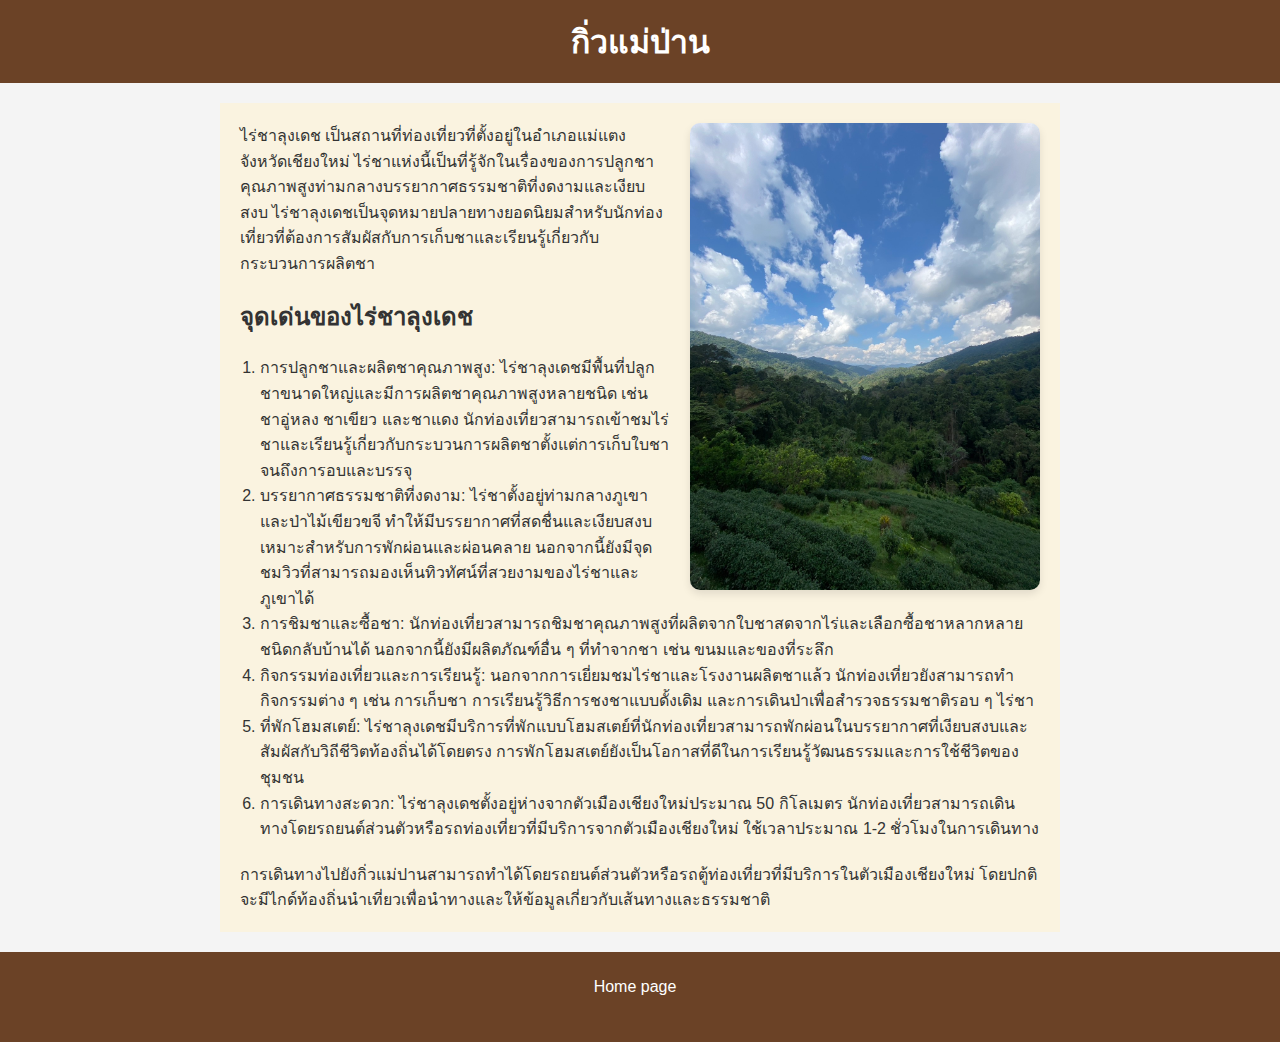
<file: ไร่ชาลุงเดช.html>
<!DOCTYPE html>
<html lang="en">
<head>
    <meta charset="UTF-8">
    <meta name="viewport" content="width=device-width, initial-scale=1.0">
    <title>สถานที่ท่องเที่ยว - สถานที่ท่องเที่ยวใกล้บ้าน</title>
    <style>
        body {
             font-family: 'Arial', sans-serif;
             margin: 0;
             padding: 0;
             background-color: #f4f4f4;
             color: #333;
         }
 
         header {
             background-color: #6B4226; /* สีน้ำตาลเข้ม */
             color: white;
             padding: 1em 0;
             text-align: center;
             margin-bottom: 20px;
         }
 
         header h1 {
             margin: 0;
             font-size: 2em;
         }
 
         .main-content {
             padding: 20px;
             background-color: #FAF3E0; /* สีครีม */
             margin: 0 auto;
             max-width: 800px;
             overflow: hidden; /* ป้องกันการล้นของ float */
         }
 
         .main-content .feature-image {
             float: right;
             margin-left: 20px;
             width: 350px;
             border-radius: 10px;
             box-shadow: 0 4px 8px rgba(0, 0, 0, 0.1);
         }
 
         .main-content p, .main-content ol {
             margin: 0 0 20px;
             line-height: 1.6;
         }
 
         .main-content ol {
             padding-left: 20px;
         }
 
         footer {
             background-color: #6B4226; /* สีน้ำตาลเข้ม */
             color: white;
             text-align: center;
             padding: 10px 0;
             margin-top: 20px;
         }
 
         footer nav ul {
             list-style: none;
             padding: 0;
             margin: 0;
         }
 
         footer nav ul li {
             display: inline;
             margin-right: 10px;
         }
 
         footer nav ul li a {
             color: white;
             text-decoration: none;
         }
 
         footer nav ul li a:hover {
             text-decoration: underline;
         }
     </style>
</head>
<body>
    <header>
        <h1>กิ่วแม่ป่าน</h1>
    </header>

    <section class="main-content">
        <img src="ไร่ชาลุงเดช.jpg" width="350" alt="ภาพสถานที่ท่องเที่ยว" class="feature-image">
        <p>ไร่ชาลุงเดช เป็นสถานที่ท่องเที่ยวที่ตั้งอยู่ในอำเภอแม่แตง จังหวัดเชียงใหม่ ไร่ชาแห่งนี้เป็นที่รู้จักในเรื่องของการปลูกชาคุณภาพสูงท่ามกลางบรรยากาศธรรมชาติที่งดงามและเงียบสงบ ไร่ชาลุงเดชเป็นจุดหมายปลายทางยอดนิยมสำหรับนักท่องเที่ยวที่ต้องการสัมผัสกับการเก็บชาและเรียนรู้เกี่ยวกับกระบวนการผลิตชา</p>

            <h2>จุดเด่นของไร่ชาลุงเดช</h2>
        <ol>
            <li>การปลูกชาและผลิตชาคุณภาพสูง: ไร่ชาลุงเดชมีพื้นที่ปลูกชาขนาดใหญ่และมีการผลิตชาคุณภาพสูงหลายชนิด เช่น ชาอู่หลง ชาเขียว และชาแดง นักท่องเที่ยวสามารถเข้าชมไร่ชาและเรียนรู้เกี่ยวกับกระบวนการผลิตชาตั้งแต่การเก็บใบชาจนถึงการอบและบรรจุ</li>
            <li>บรรยากาศธรรมชาติที่งดงาม: ไร่ชาตั้งอยู่ท่ามกลางภูเขาและป่าไม้เขียวขจี ทำให้มีบรรยากาศที่สดชื่นและเงียบสงบ เหมาะสำหรับการพักผ่อนและผ่อนคลาย นอกจากนี้ยังมีจุดชมวิวที่สามารถมองเห็นทิวทัศน์ที่สวยงามของไร่ชาและภูเขาได้</li>
            <li>การชิมชาและซื้อชา: นักท่องเที่ยวสามารถชิมชาคุณภาพสูงที่ผลิตจากใบชาสดจากไร่และเลือกซื้อชาหลากหลายชนิดกลับบ้านได้ นอกจากนี้ยังมีผลิตภัณฑ์อื่น ๆ ที่ทำจากชา เช่น ขนมและของที่ระลึก</li>
            <li>กิจกรรมท่องเที่ยวและการเรียนรู้: นอกจากการเยี่ยมชมไร่ชาและโรงงานผลิตชาแล้ว นักท่องเที่ยวยังสามารถทำกิจกรรมต่าง ๆ เช่น การเก็บชา การเรียนรู้วิธีการชงชาแบบดั้งเดิม และการเดินป่าเพื่อสำรวจธรรมชาติรอบ ๆ ไร่ชา</li>
            <li>ที่พักโฮมสเตย์: ไร่ชาลุงเดชมีบริการที่พักแบบโฮมสเตย์ที่นักท่องเที่ยวสามารถพักผ่อนในบรรยากาศที่เงียบสงบและสัมผัสกับวิถีชีวิตท้องถิ่นได้โดยตรง การพักโฮมสเตย์ยังเป็นโอกาสที่ดีในการเรียนรู้วัฒนธรรมและการใช้ชีวิตของชุมชน</li>
            <li>การเดินทางสะดวก: ไร่ชาลุงเดชตั้งอยู่ห่างจากตัวเมืองเชียงใหม่ประมาณ 50 กิโลเมตร นักท่องเที่ยวสามารถเดินทางโดยรถยนต์ส่วนตัวหรือรถท่องเที่ยวที่มีบริการจากตัวเมืองเชียงใหม่ ใช้เวลาประมาณ 1-2 ชั่วโมงในการเดินทาง</li>
        </ol>     
            การเดินทางไปยังกิ่วแม่ปานสามารถทำได้โดยรถยนต์ส่วนตัวหรือรถตู้ท่องเที่ยวที่มีบริการในตัวเมืองเชียงใหม่ โดยปกติจะมีไกด์ท้องถิ่นนำเที่ยวเพื่อนำทางและให้ข้อมูลเกี่ยวกับเส้นทางและธรรมชาติ
    </section>
    <footer>
    <header>
        <nav>
            <ul>
                <li><a href="index.html">Home page</a></li>
            </ul>
        </nav>
    </header>
</footer>
</body>
</html>
</file>
<file: styles.css>
body {
    font-family: 'Arial', sans-serif;
    margin: 0;
    padding: 0;
    background-color: #f4f4f4;
    color: #333;
}

header {
    background-color: #6B4226; /* สีน้ำตาลเข้ม */
    color: white;
    padding: 1em 20px;
    margin-bottom: 20px;
    overflow: hidden; /* Clearfix */
}

.header-image {
    float: left; /* รูปภาพไปทางซ้าย */
    width: 60px; /* กำหนดขนาดของรูปภาพ */
    height: auto; /* ให้ความสูงปรับตามอัตราส่วนของรูปภาพ */
    margin-right: 20px; /* เว้นระยะห่างระหว่างรูปภาพและข้อความ */
}

header h1 {
    margin: 0;
    font-size: 2em;
    line-height: 1.2; /* ปรับความสูงของบรรทัดเพื่อให้ข้อความไม่ชนรูปภาพ */
    overflow: hidden; /* Clearfix สำหรับข้อความ */
}

.places {
    padding: 0 10px;
    overflow: hidden; /* Clearfix */
}

.place {
    width: calc(22.50% - 1rem); 
    box-sizing: border-box;
    text-align: center;
    padding: 1rem;
    border: 1px solid #ddd;
    border-radius: 8px;
    background-color: #f9f9f9;
    transition: transform 0.3s, box-shadow 0.3s;
    float: left; 
    margin-right: 1rem; 
    margin-bottom: 1rem;
}

.place img {
    max-width: 100%;
    border-radius: 10px 10px 0 0;
}

.place h2 {
    font-size: 1.5em;
    margin: 10px 0;
    color: #6B4226; /* สีน้ำตาลเข้ม */
}

.place p {
    font-size: 1em;
    color: #666;
}

/* Responsive Design */
@media screen and (max-width: 768px) {
    .place {
        width: calc(50% - 10px); /* ใช้ 50% สำหรับหน้าจอขนาดกลาง */
    }
}

@media screen and (max-width: 480px) {
    .place {
        width: calc(100% - 10px); /* ใช้ 100% สำหรับหน้าจอขนาดเล็ก */
    }
}
</file>
